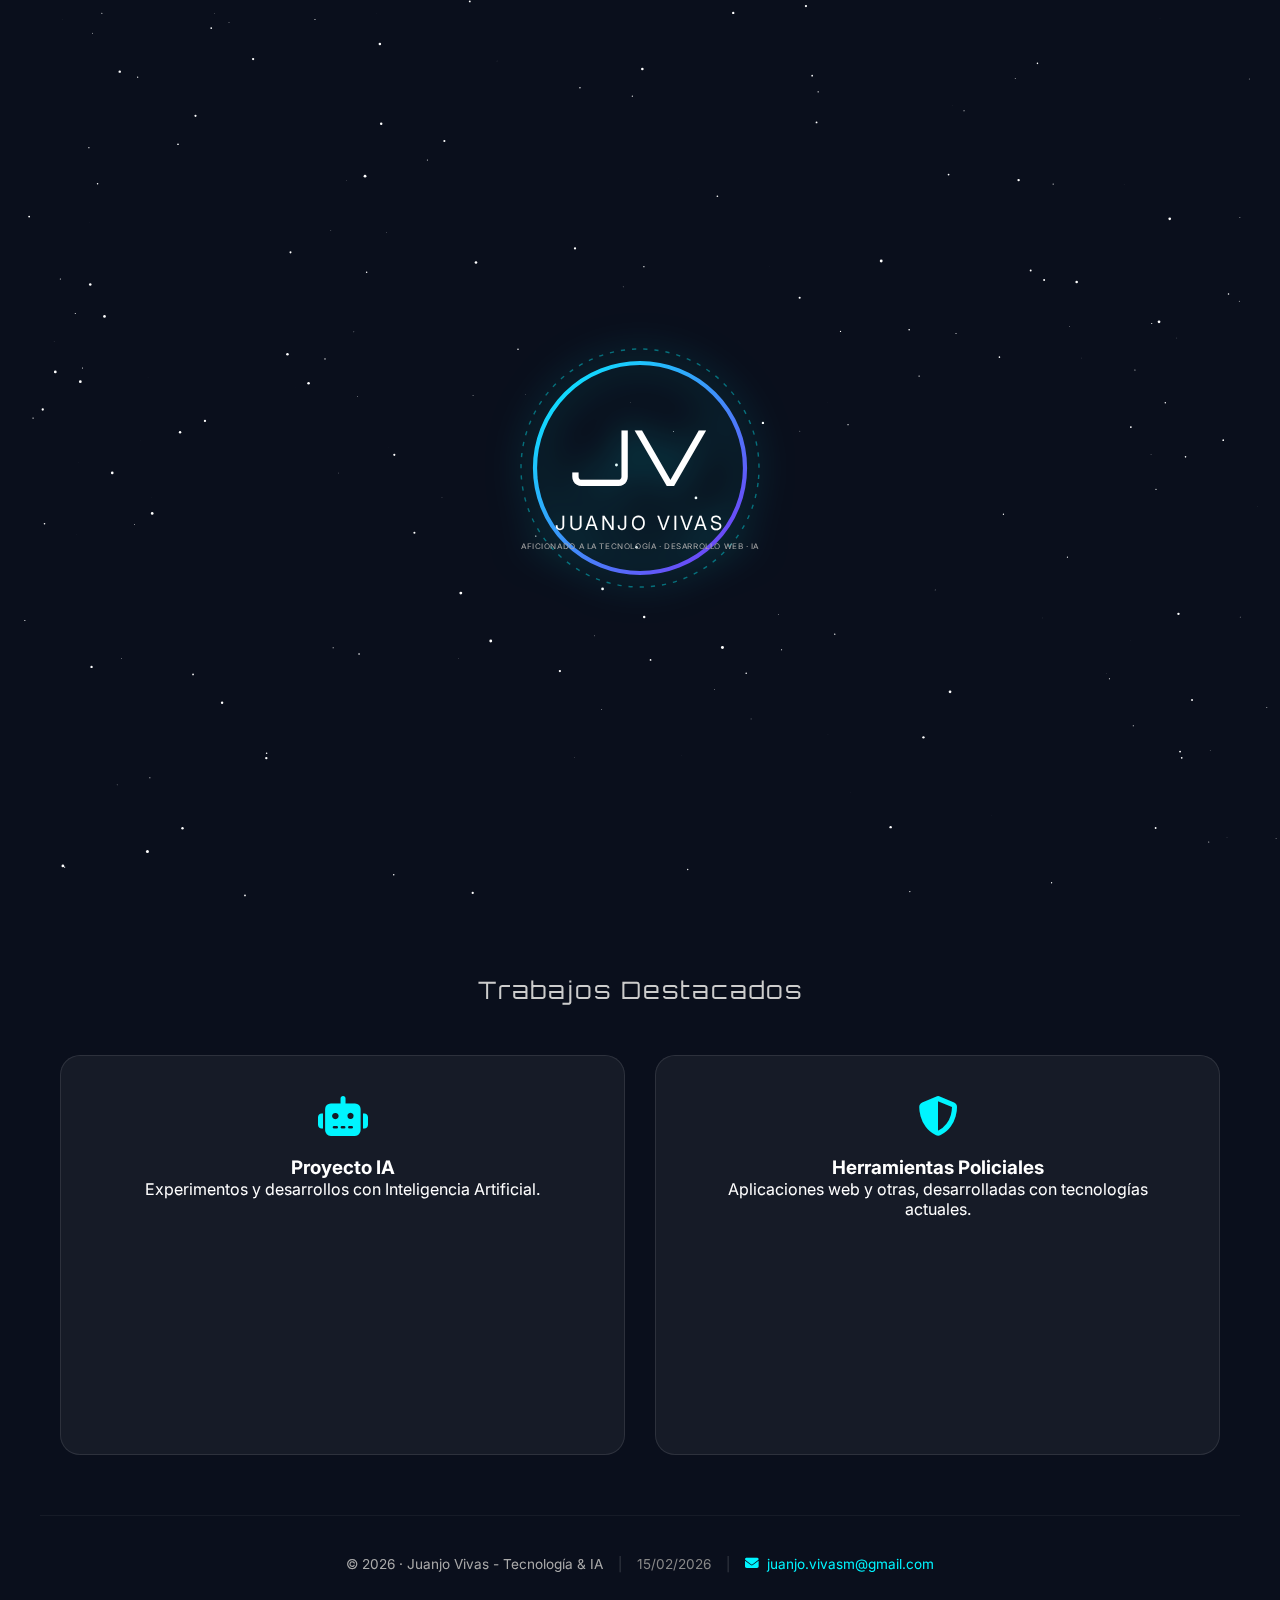
<file: index.html>
<!DOCTYPE html>
<html lang="es">
<head>
  <meta charset="UTF-8">
  <meta name="viewport" content="width=device-width, initial-scale=1.0">
  <title>Juanjo Vivas | Informática & IA</title>
  <link href="https://cdnjs.cloudflare.com/ajax/libs/font-awesome/6.5.0/css/all.min.css" rel="stylesheet">
  <link href="https://fonts.googleapis.com/css2?family=Orbitron:wght@400;700&family=Inter:wght@300;400;600&display=swap" rel="stylesheet">
  <style>
    * { margin:0; padding:0; box-sizing:border-box; }
    body {
      font-family: 'Inter', sans-serif;
      background:#0a0f1c;
      color:#fff;
      overflow-x:hidden;
    }
    canvas {
      position:fixed;
      top:0;
      left:0;
      z-index:-1;
    }
    header {
      text-align:center;
      padding:100px 20px 50px;
      position:relative;
    }

    /* Sticky Mini Header */
    .mini-header{
      position:fixed;
      top:0;
      left:0;
      width:100%;
      height:70px;
      background:rgba(10,15,28,0.85);
      backdrop-filter:blur(10px);
      display:flex;
      align-items:center;
      justify-content:center;
      transform:translateY(-100%);
      transition:0.4s ease;
      z-index:1000;
    }
    .mini-header.active{ transform:translateY(0); }
    .mini-logo{
      font-family:'Orbitron', sans-serif;
      font-size:1.5rem;
      letter-spacing:3px;
      background:linear-gradient(90deg,#00f5ff,#7b2ff7);
      -webkit-background-clip:text;
      -webkit-text-fill-color:transparent;
    }

    section { padding:60px 20px; max-width:1200px; margin:auto; }
    
    h2 { 
      font-weight:300; 
      margin-bottom:50px; 
      color:#ccc; 
      font-family:'Orbitron', sans-serif; 
      letter-spacing:2px; 
      text-align: center;
    }

    .works { display:grid; grid-template-columns:repeat(auto-fit,minmax(300px,1fr)); gap:30px; }
    
    .work-card {
      background:rgba(255,255,255,0.05);
      padding:40px;
      border-radius:20px;
      transition:0.4s;
      position:relative;
      overflow:hidden;
      border: 1px solid rgba(255,255,255,0.1);
      display: flex;
      flex-direction: column;
      align-items: center;
      text-align: center;
      min-height: 400px;
    }

    .work-card i { font-size:2.5rem; margin-bottom:20px; color:#00f5ff; }

    /* GPS Dropdown Menu Overlay */
    .gps-menu {
      position: absolute;
      top: 0;
      left: 0;
      width: 100%;
      height: 100%;
      background: rgba(10, 15, 28, 0.98);
      backdrop-filter: blur(15px);
      display: flex;
      flex-direction: column;
      padding: 20px;
      opacity: 0;
      visibility: hidden;
      transition: 0.4s ease;
      z-index: 10;
      overflow-y: auto;
    }

    .work-card:hover .gps-menu,
    .work-card.active .gps-menu {
      opacity: 1;
      visibility: visible;
    }

    .gps-title {
      font-family: 'Orbitron', sans-serif;
      font-size: 0.8rem;
      color: #7b2ff7;
      margin-bottom: 20px;
      text-transform: uppercase;
      letter-spacing: 2px;
    }

    .gps-list {
      list-style: none;
      width: 100%;
      display: flex;
      flex-direction: column;
      gap: 12px;
    }

    .gps-button {
      text-decoration: none;
      color: #fff;
      display: flex;
      align-items: center;
      gap: 15px;
      padding: 12px;
      background: rgba(255,255,255,0.03);
      border-radius: 12px;
      transition: 0.3s;
      border: 1px solid rgba(0, 245, 255, 0.1);
    }

    .gps-icon-wrapper {
      width: 40px;
      height: 40px;
      border: 1px solid #00f5ff;
      border-radius: 50%;
      display: flex;
      justify-content: center;
      align-items: center;
      flex-shrink: 0;
      background: rgba(0, 245, 255, 0.05);
    }

    .gps-icon-wrapper i {
      font-size: 1rem;
      margin: 0;
      color: #00f5ff;
    }

    .gps-nav-arrow { transform: rotate(-45deg); }

    .gps-whatsapp i { color: #25D366; }

    .gps-text {
      font-family: 'Inter', sans-serif;
      font-size: 0.85rem;
      color: #ccc;
      transition: 0.3s;
      text-align: left;
      line-height: 1.2;
    }

    .gps-button:hover {
      background: rgba(0, 245, 255, 0.1);
      border-color: #00f5ff;
      transform: translateX(5px);
    }

    .gps-button:hover .gps-text { color: #fff; }

    .gps-button:hover .gps-icon-wrapper {
      background: #00f5ff;
      animation: pulseGps 1.5s infinite;
    }

    .gps-button:hover .gps-icon-wrapper i { color: #0a0f1c; }

    @keyframes pulseGps {
      0% { box-shadow: 0 0 0px rgba(0, 245, 255, 0.6); }
      50% { box-shadow: 0 0 15px rgba(0, 245, 255, 0.8); }
      100% { box-shadow: 0 0 0px rgba(0, 245, 255, 0.6); }
    }

    .logo-svg {
      width:280px;
      height:280px;
      margin:0 auto 30px;
      display:block;
      filter:drop-shadow(0 0 20px rgba(0,245,255,0.6));
    }

    footer { 
      padding: 40px 20px;
      max-width: 1200px;
      margin: 0 auto;
      display: flex;
      justify-content: center;
      align-items: center;
      gap: 15px;
      font-size: 0.85rem;
      border-top: 1px solid rgba(255,255,255,0.05);
      flex-wrap: wrap;
    }

    .footer-copy { color: #aaa; }
    .footer-separator { color: rgba(255,255,255,0.2); font-weight: 300; }
    .footer-date { color: #888; }
    .footer-email { 
      color: #00f5ff; 
      text-decoration: none; 
      transition: 0.3s;
      display: flex;
      align-items: center;
      gap: 8px;
    }
    .footer-email:hover { filter: brightness(1.2); text-decoration: underline; }

    @media (max-width: 768px) {
      footer { gap: 10px; flex-direction: column; text-align: center; }
      .footer-separator { display: none; }
    }
  </style>
</head>
<body>

<div class="mini-header" id="miniHeader">
  <div class="mini-logo">JV</div>
</div>

<canvas id="universe"></canvas>

<header>
  <div style="display:flex;flex-direction:column;justify-content:center;align-items:center;height:85vh;text-align:center;">
    <svg class="logo-svg" viewBox="0 0 400 400">
      <defs>
        <linearGradient id="logoGrad" x1="0%" y1="0%" x2="100%" y2="100%">
          <stop offset="0%" stop-color="#00f5ff" />
          <stop offset="100%" stop-color="#7b2ff7" />
        </linearGradient>
      </defs>
      <circle cx="200" cy="200" r="150" stroke="url(#logoGrad)" stroke-width="6" fill="none" />
      <circle cx="200" cy="200" r="170" stroke="#00f5ff" stroke-width="2" fill="none" stroke-dasharray="6 10" opacity="0.4">
        <animateTransform attributeName="transform" type="rotate" from="0 200 200" to="360 200 200" dur="40s" repeatCount="indefinite"/>
      </circle>
      <text x="50%" y="48%" text-anchor="middle" fill="#ffffff" font-size="110" font-family="Orbitron" dy=".3em">JV</text>
      <text x="50%" y="72%" text-anchor="middle" fill="#ffffff" font-size="28" font-family="Inter" letter-spacing="4">JUANJO VIVAS</text>
      <text x="50%" y="79%" text-anchor="middle" fill="#aaaaaa" font-size="11" font-family="Inter" letter-spacing="0.5" textLength="340" lengthAdjust="spacingAndGlyphs">
        AFICIONADO A LA TECNOLOGÍA · DESARROLLO WEB · IA
      </text>
    </svg>
  </div>
</header>

<section>
  <h2>Trabajos Destacados</h2>
  <div class="works">
    
    <div class="work-card" id="ia-card">
      <i class="fas fa-robot"></i>
      <h3>Proyecto IA</h3>
      <p>Experimentos y desarrollos con Inteligencia Artificial.</p>
      
      <div class="gps-menu">
        <span class="gps-title">Destinos Disponibles</span>
        <ul class="gps-list">
          <li>
            <a href="https://juanjo-cp18.github.io/NAVZBE/index.html" target="_blank" class="gps-button">
              <div class="gps-icon-wrapper">
                <i class="fas fa-location-arrow gps-nav-arrow"></i>
              </div>
              <span class="gps-text">Prototipo Navegación con avisos</span>
            </a>
          </li>
          <li>
            <a href="https://juanjo-cp18.github.io/JOC_ESCRITURA.html" target="_blank" class="gps-button">
              <div class="gps-icon-wrapper">
                <i class="fas fa-keyboard"></i>
              </div>
              <span class="gps-text">Juego de Escritura para Niños</span>
            </a>
          </li>
          <li>
            <a href="https://juanjo-cp18.github.io/JOC_MATEMATIQUES.html" target="_blank" class="gps-button">
              <div class="gps-icon-wrapper">
                <i class="fas fa-calculator"></i>
              </div>
              <span class="gps-text">Juego de Matemáticas para Niños</span>
            </a>
          </li>
          <li>
            <a href="https://juanjo-cp18.github.io/CAIXADIARIA/CaixaDiaria.html" target="_blank" class="gps-button">
              <div class="gps-icon-wrapper">
                <i class="fas fa-calculator"></i>
              </div>
              <span class="gps-text">Calculadora Caixa Diària</span>
            </a>
          </li>
          <li>
            <a href="https://juanjo-cp18.github.io/App_Whatssap/index.html" target="_blank" class="gps-button">
              <div class="gps-icon-wrapper gps-whatsapp">
                <i class="fab fa-whatsapp"></i>
              </div>
              <span class="gps-text">Envío recordatorio de cita</span>
            </a>
          </li>
        </ul>
      </div>
    </div>

    <div class="work-card">
      <i class="fas fa-shield-halved"></i>
      <h3>Herramientas Policiales</h3>
      <p>Aplicaciones web y otras, desarrolladas con tecnologías actuales.</p>
    </div>

  </div>
</section>

<footer>
  <span class="footer-copy">© 2026 · Juanjo Vivas - Tecnología & IA</span>
  <span class="footer-separator">|</span>
  <span class="footer-date">15/02/2026</span>
  <span class="footer-separator">|</span>
  <a href="mailto:juanjo.vivasm@gmail.com" class="footer-email">
    <i class="fas fa-envelope"></i> juanjo.vivasm@gmail.com
  </a>
</footer>

<script>
  const canvas = document.getElementById('universe');
  const ctx = canvas.getContext('2d');
  function resize() {
    canvas.width = window.innerWidth;
    canvas.height = window.innerHeight;
  }
  window.addEventListener('resize', resize);
  resize();

  let stars = [];
  for(let i=0;i<200;i++){
    stars.push({
      x:Math.random()*canvas.width,
      y:Math.random()*canvas.height,
      radius:Math.random()*1.5,
      vx:(Math.random()-0.5)*0.5,
      vy:(Math.random()-0.5)*0.5
    });
  }

  function animate(){
    ctx.clearRect(0,0,canvas.width,canvas.height);
    ctx.fillStyle='white';
    stars.forEach(s=>{
      ctx.beginPath();
      ctx.arc(s.x,s.y,s.radius,0,Math.PI*2);
      ctx.fill();
      s.x+=s.vx; s.y+=s.vy;
      if(s.x<0) s.x=canvas.width; if(s.x>canvas.width) s.x=0;
      if(s.y<0) s.y=canvas.height; if(s.y>canvas.height) s.y=0;
    });
    requestAnimationFrame(animate);
  }
  animate();

  const miniHeader = document.getElementById('miniHeader');
  window.addEventListener('scroll',()=>{
    if(window.scrollY > window.innerHeight * 0.5) miniHeader.classList.add('active');
    else miniHeader.classList.remove('active');
  });

  const iaCard = document.getElementById('ia-card');
  iaCard.addEventListener('click', (e) => {
    if(!e.target.closest('.gps-button')) {
      iaCard.classList.toggle('active');
    }
  });
</script>

</body>
</html>
</file>
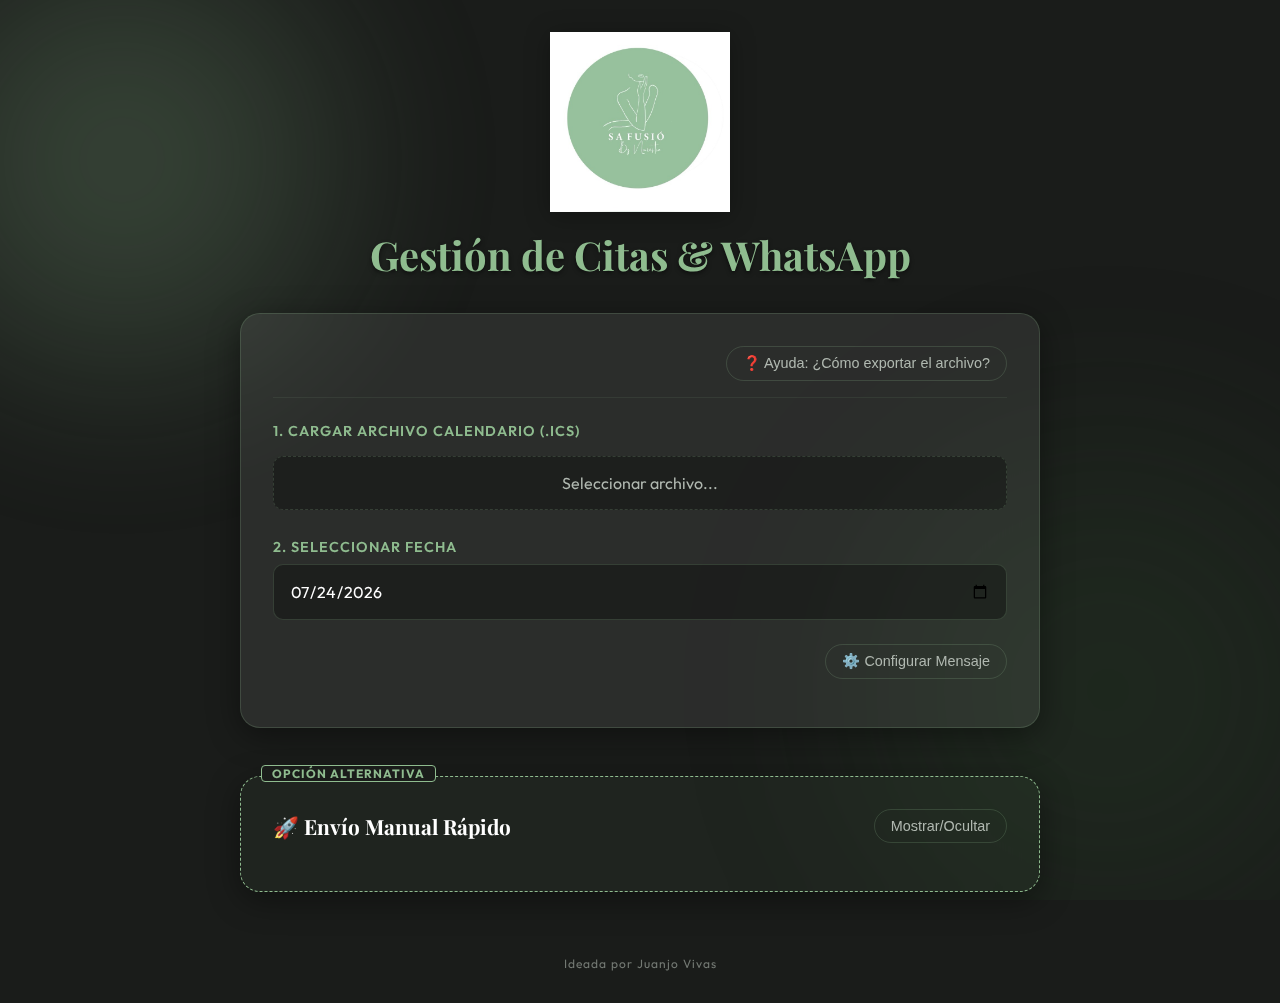
<file: App_Whatssap/index.html>
<!DOCTYPE html>
<html lang="es">

<head>
    <meta charset="UTF-8">
    <meta name="viewport" content="width=device-width, initial-scale=1.0">
    <title>Sa Fusió By Nurestic - Gestión de Citas</title>
    <link rel="stylesheet" href="styles.css">
    <link
        href="https://fonts.googleapis.com/css2?family=Outfit:wght@300;400;600&family=Playfair+Display:wght@400;700&display=swap"
        rel="stylesheet">
</head>

<body>
    <div class="background-blobs">
        <div class="blob blob-1"></div>
        <div class="blob blob-2"></div>
    </div>

    <div class="app-container">
        <header>
            <div class="logo-container">
                <img src="logo.jpg" alt="Sa Fusió By Nurestic Logo" class="app-logo">
            </div>
            <h1 class="app-title">Gestión de Citas & WhatsApp</h1>
        </header>

        <main>
            <section class="controls-card glass-panel">
                <!-- Botón de ayuda destacado al inicio -->
                <div class="help-action-container">
                    <button id="helpBtn" class="secondary-btn">❓ Ayuda: ¿Cómo exportar el archivo?</button>
                </div>

                <div class="input-group">
                    <div class="label-row">
                        <label for="icsFile">1. Cargar Archivo Calendario (.ics)</label>
                    </div>
                    <div class="file-upload-wrapper">
                        <input type="file" id="icsFile" accept=".ics">
                        <span class="file-custom-label">Seleccionar archivo...</span>
                    </div>
                </div>

                <div class="input-group">
                    <label for="dateSelect">2. Seleccionar Fecha</label>
                    <input type="date" id="dateSelect">
                </div>

                <div class="config-toggle">
                    <button id="toggleConfigBtn" class="secondary-btn">⚙️ Configurar Mensaje</button>
                </div>

                <div id="configPanel" class="config-panel hidden">
                    <label for="messageTemplate">Plantilla del Mensaje:</label>
                    <textarea id="messageTemplate"
                        rows="4">Le recordamos que tiene cita con nuestro equipo de Sa Fusió By Nurestic: {fecha} a las {hora}.</textarea>
                    <div class="config-footer">
                        <p class="help-text">Variables: {fecha}, {hora}</p>
                        <button id="saveConfigBtn" class="action-btn">Guardar Cambios 💾</button>
                    </div>
                </div>
            </section>

            <!-- Nueva Sección de Envío Manual -->
            <section class="manual-card glass-panel">
                <div class="manual-header">
                    <h3>🚀 Envío Manual Rápido</h3>
                    <button id="toggleManualBtn" class="secondary-btn">Mostrar/Ocultar</button>
                </div>
                <div id="manualPanel" class="manual-panel hidden">
                    <div class="input-group">
                        <label for="manualPhone">Teléfono (con prefijo si es extranjero):</label>
                        <input type="text" id="manualPhone" placeholder="Ej: 612345678">
                    </div>
                    <div class="input-group">
                        <label for="manualMessage">Mensaje:</label>
                        <textarea id="manualMessage" rows="3" placeholder="Escribe tu mensaje aquí..."></textarea>
                    </div>
                    <div style="text-align: right;">
                        <a href="#" id="manualSendBtn" target="_blank" class="whatsapp-btn disabled">Enviar WhatsApp
                            🚀</a>
                    </div>
                </div>
            </section>

            <section id="resultsSection" class="results-section hidden">
                <div class="results-header">
                    <h2>Citas Encontradas <span id="eventCount" class="badge">0</span></h2>
                    <button id="selectAllBtn" class="text-btn">Seleccionar Todo</button>
                </div>
                <div id="eventsList" class="events-list">
                    <!-- Los eventos se generarán aquí -->
                </div>
            </section>
        </main>

        <footer>
            <p class="credits">Ideada por Juanjo Vivas</p>
        </footer>
    </div>

    <!-- Modal de Ayuda -->
    <div id="helpModal" class="modal hidden">
        <div class="modal-content glass-panel">
            <button class="close-modal-top">&times;</button>
            <h3>Cómo exportar tu calendario</h3>
            <ol>
                <li>Abre <strong>Google Calendar</strong> en tu ordenador.</li>
                <li>En la parte superior derecha, haz clic en la rueda dentada ⚙️ y luego en
                    <strong>Configuración</strong>.</li>
                <li>En el menú de la izquierda, haz clic en <strong>Importar y exportar</strong>.</li>
                <li>Haz clic en <strong>Exportar</strong>.</li>
                <li>Se descargará un archivo ZIP. Ábrelo y extrae el archivo que termina en <strong>.ics</strong>.</li>
                <li>¡Ese es el archivo que debes subir aquí!</li>
            </ol>
            <div class="modal-actions">
                <a href="https://calendar.google.com" target="_blank" class="action-btn">Ir a Google Calendar ↗️</a>
                <button class="secondary-btn close-modal-bottom">Cerrar</button>
            </div>
        </div>
    </div>

    <script src="app.js"></script>
</body>

</html>
</file>
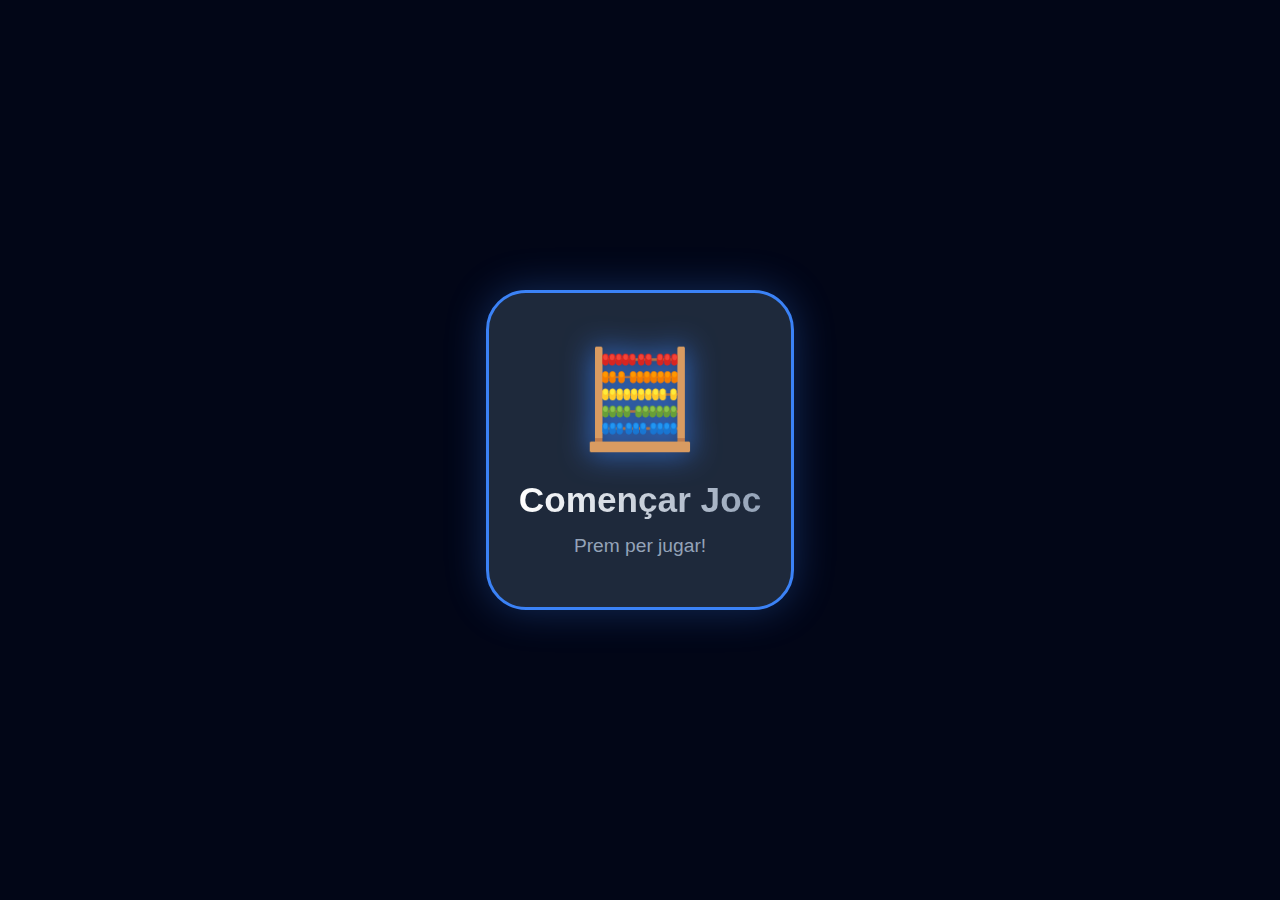
<file: JOCMATEMATIQUES/index.html>
<!DOCTYPE html>
<html lang="ca">
<head>
    <meta charset="UTF-8">
    <meta name="viewport" content="width=device-width, initial-scale=1.0">
    <title>ASTRO-MATES</title>
    <link rel="manifest" href="./manifest.json">
    <meta name="theme-color" content="#2196F3">
    <link rel="apple-touch-icon" href="./icon-512.png">
    <style>
        :root { --primary: #3b82f6; --bg: #020617; --surface: #1e293b; --accent: #f472b6; }
        body, html { margin: 0; padding: 0; min-height: 100%; background: var(--bg); color: white; font-family: 'Segoe UI', Tahoma, Geneva, Verdana, sans-serif; display: flex; justify-content: center; align-items: center; }
        .container { width: 100%; max-width: 400px; padding: 20px; text-align: center; }
        
        .card { background: var(--surface); padding: 50px 30px; border-radius: 40px; border: 3px solid var(--primary); transition: all 0.4s cubic-bezier(0.175, 0.885, 0.32, 1.275); cursor: pointer; text-decoration: none; color: inherit; display: flex; flex-direction: column; align-items: center; justify-content: center; box-shadow: 0 0 40px rgba(59, 130, 246, 0.3); }
        .card:hover { transform: scale(1.05); background: #243552; box-shadow: 0 0 60px rgba(59, 130, 246, 0.5); border-color: #60a5fa; }
        .card .icon { font-size: 6rem; margin-bottom: 25px; filter: drop-shadow(0 0 15px var(--primary)); }
        .card h2 { margin: 0 0 15px 0; font-size: 2.2rem; background: linear-gradient(to right, #ffffff, #94a3b8); -webkit-background-clip: text; -webkit-text-fill-color: transparent; }
        .card p { margin: 0; color: #94a3b8; font-size: 1.2rem; font-weight: 500; }
        
        /* Subtle animation for the icon */
        @keyframes float {
            0%, 100% { transform: translateY(0); }
            50% { transform: translateY(-10px); }
        }
        .icon { animation: float 3s ease-in-out infinite; }
    </style>
</head>
<body>
    <div class="container">
        <a href="./JOC_MATEMATIQUES.html" class="card">
            <div class="icon">🧮</div>
            <h2>Començar Joc</h2>
            <p>Prem per jugar!</p>
        </a>
    </div>

    <script>
        if ('serviceWorker' in navigator) {
            window.addEventListener('load', () => {
                navigator.serviceWorker.register('./sw.js')
                    .then(reg => console.log('SW registrat'))
                    .catch(err => console.log('SW error', err));
            });
        }
    </script>
</body>
</html>
</file>
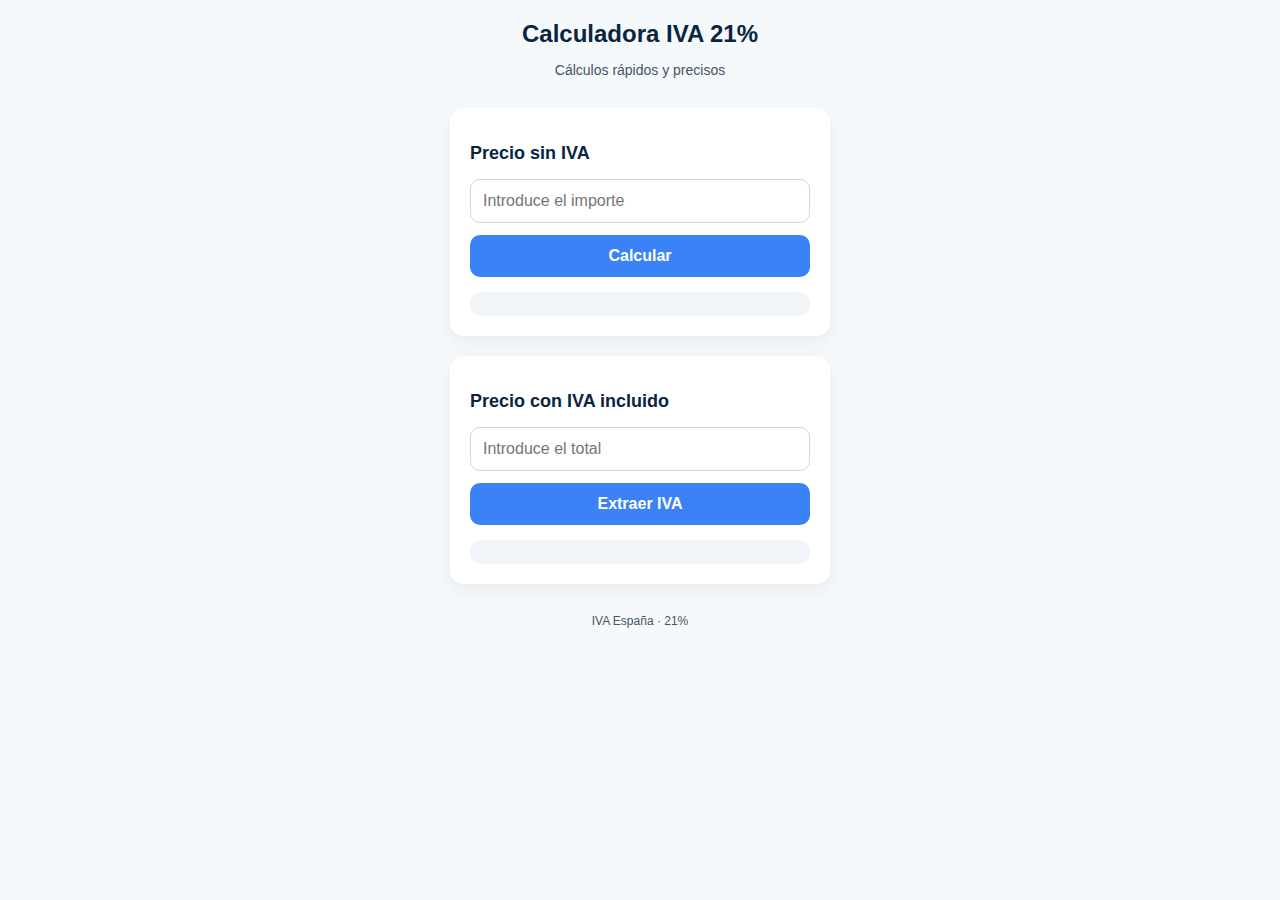
<file: CalculoIva.html>
<!DOCTYPE html>
<html lang="es">
<head>
<meta charset="UTF-8">
<meta name="viewport" content="width=device-width, initial-scale=1.0">
<title>Calculadora IVA 21%</title>

<style>
:root {
    --primary: #0A2540;
    --secondary: #425466;
    --accent: #3B82F6;
    --background: #F6F9FC;
    --card: #FFFFFF;
}

* {
    box-sizing: border-box;
}

body {
    margin: 0;
    font-family: -apple-system, BlinkMacSystemFont, "Segoe UI", Roboto, sans-serif;
    background: var(--background);
    color: var(--primary);
}

.container {
    max-width: 420px;
    margin: auto;
    padding: 20px;
}

header {
    text-align: center;
    margin-bottom: 30px;
}

header h1 {
    font-size: 24px;
    margin: 0;
}

header p {
    color: var(--secondary);
    font-size: 14px;
}

.card {
    background: var(--card);
    border-radius: 14px;
    padding: 20px;
    margin-bottom: 20px;
    box-shadow: 0 8px 20px rgba(0,0,0,0.05);
}

.card h2 {
    font-size: 18px;
    margin-bottom: 15px;
}

input {
    width: 100%;
    padding: 12px;
    border-radius: 10px;
    border: 1px solid #D1D5DB;
    font-size: 16px;
    margin-bottom: 12px;
}

input:focus {
    outline: none;
    border-color: var(--accent);
}

button {
    width: 100%;
    padding: 12px;
    border-radius: 10px;
    border: none;
    background: var(--accent);
    color: white;
    font-size: 16px;
    font-weight: 600;
    cursor: pointer;
}

button:hover {
    opacity: 0.95;
}

.result {
    margin-top: 15px;
    background: #F1F5F9;
    padding: 12px;
    border-radius: 10px;
    font-size: 15px;
}

.result span {
    display: block;
    margin-top: 5px;
}

footer {
    text-align: center;
    font-size: 12px;
    color: var(--secondary);
    margin-top: 30px;
}
</style>
</head>

<body>

<div class="container">

<header>
    <h1>Calculadora IVA 21%</h1>
    <p>Cálculos rápidos y precisos</p>
</header>

<div class="card">
    <h2>Precio sin IVA</h2>
    <input type="number" id="sinIva" placeholder="Introduce el importe">
    <button onclick="calcularDesdeSinIva()">Calcular</button>
    <div class="result" id="resultadoSinIva"></div>
</div>

<div class="card">
    <h2>Precio con IVA incluido</h2>
    <input type="number" id="conIva" placeholder="Introduce el total">
    <button onclick="extraerIva()">Extraer IVA</button>
    <div class="result" id="resultadoConIva"></div>
</div>

<footer>
    IVA España · 21%
</footer>

</div>

<script>
function calcularDesdeSinIva() {
    const precio = parseFloat(document.getElementById("sinIva").value);
    if (isNaN(precio)) return;

    const iva = precio * 0.21;
    const total = precio * 1.21;

    document.getElementById("resultadoSinIva").innerHTML = `
        <span>IVA (21%): <strong>€${iva.toFixed(2)}</strong></span>
        <span>Total: <strong>€${total.toFixed(2)}</strong></span>
    `;
}

function extraerIva() {
    const total = parseFloat(document.getElementById("conIva").value);
    if (isNaN(total)) return;

    const base = total / 1.21;
    const iva = total - base;

    document.getElementById("resultadoConIva").innerHTML = `
        <span>Base imponible: <strong>€${base.toFixed(2)}</strong></span>
        <span>IVA incluido: <strong>€${iva.toFixed(2)}</strong></span>
    `;
}
</script>

</body>
</html>
</file>
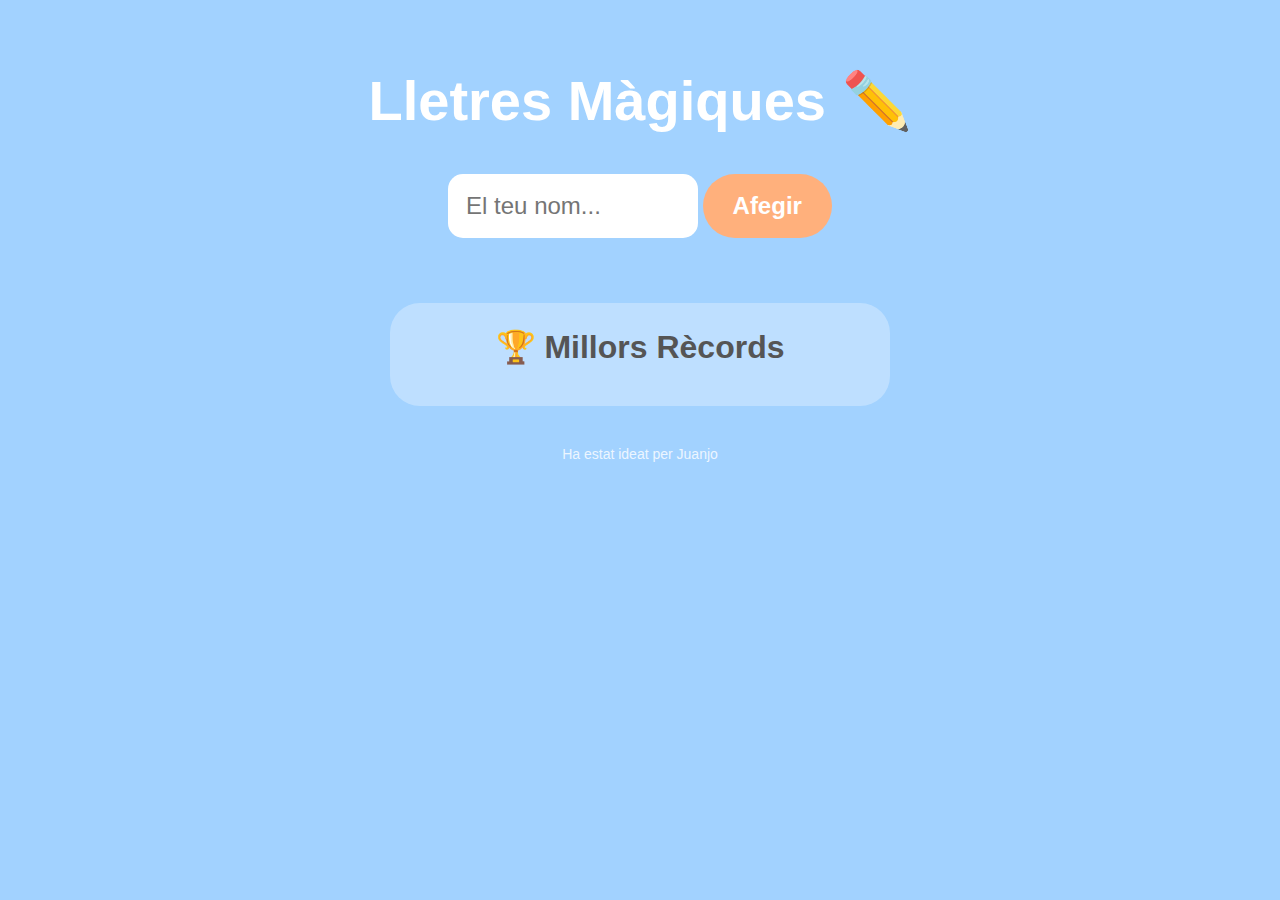
<file: JOC_ESCRITURA.html>
<!DOCTYPE html>
<html lang="ca">
<head>
    <meta charset="UTF-8">
    <meta name="viewport" content="width=device-width, initial-scale=1.0, viewport-fit=cover">
    <title>Lletres Màgiques PRO</title>
    
    <meta name="apple-mobile-web-app-capable" content="yes">
    <meta name="apple-mobile-web-app-status-bar-style" content="black-translucent">
    <meta name="mobile-web-app-capable" content="yes">
    <meta name="theme-color" content="#a2d2ff">

    <link rel="apple-touch-icon" href="https://cdn-icons-png.flaticon.com/512/588/588395.png">
    <link rel="icon" href="https://cdn-icons-png.flaticon.com/512/588/588395.png">

    <style>
        :root { 
            --fons: #fefaf0; 
            --primari: #ffb07c; 
            --exit: #b9fbc0; 
            --error: #ffcfd2; 
            --cel: #a2d2ff; 
            --text: #555;
        }
        
        * { box-sizing: border-box; -webkit-tap-highlight-color: transparent; }

        html, body { 
            margin: 0; padding: 0;
            background-color: var(--fons); 
            font-family: 'Comic Sans MS', cursive, sans-serif; 
            min-height: 100%;
            overflow-x: hidden;
            -webkit-overflow-scrolling: touch;
        }

        /* Pantalla d'inici amb lletres més grans */
        #pantalla-usuari { 
            display: flex; flex-direction: column; align-items: center; 
            padding: 30px 20px; color: white; background: var(--cel);
            min-height: 100vh; text-align: center;
        }
        #pantalla-usuari h1 { font-size: 3.5rem; margin-bottom: 40px; }

        #joc-contenedor { display: none; flex-direction: row; min-height: 100vh; }

        #panell-lateral { 
            width: 220px; background: white; border-right: 4px solid #f0f0f0; 
            display: flex; flex-direction: column; align-items: center; 
            padding: 20px 10px; flex-shrink: 0;
        }

        #zona-principal { 
            flex-grow: 1; display: flex; flex-direction: column; 
            align-items: center; padding: 10px; gap: 15px; width: 100%;
        }

        @media (max-width: 850px) {
            #joc-contenedor { flex-direction: column; }
            #panell-lateral { 
                width: 100%; flex-direction: row; justify-content: space-around; 
                border-right: none; border-bottom: 4px solid #f0f0f0;
                padding: 10px; position: sticky; top: 0; z-index: 10;
            }
            #llista-nivells { display: none; }
        }

        canvas { 
            background: white; border-radius: 20px; border: 4px solid var(--cel); 
            max-width: 95vw; height: auto;
            box-shadow: 0 8px 15px rgba(0,0,0,0.05); 
            touch-action: none; 
        }

        #capa-premi {
            position: fixed; inset: 0; pointer-events: none;
            display: flex; align-items: center; justify-content: center;
            z-index: 1000; opacity: 0; font-size: 10rem;
        }
        .animar-premi { animation: popEstrella 1.2s ease-out forwards; }
        @keyframes popEstrella {
            0% { transform: scale(0.2); opacity: 0; }
            20% { opacity: 1; transform: scale(1.5); }
            50% { opacity: 1; transform: scale(1); }
            100% { opacity: 0; transform: translateY(-200px); }
        }

        #cartell-nivell {
            position: fixed; top: 50%; left: 50%; transform: translate(-50%, -50%) scale(0);
            background: var(--primari); color: white; padding: 40px 60px;
            border-radius: 40px; font-size: 3.5rem; z-index: 2000;
            box-shadow: 0 10px 30px rgba(0,0,0,0.2); pointer-events: none;
            transition: transform 0.5s cubic-bezier(0.175, 0.885, 0.32, 1.275);
            text-align: center; border: 8px solid white;
        }
        #cartell-nivell.show { transform: translate(-50%, -50%) scale(1); }

        .perfil-card { 
            background: white; color: var(--text); padding: 20px; border-radius: 20px; 
            width: 150px; cursor: pointer; margin: 15px; text-align: center; 
            box-shadow: 0 4px 6px rgba(0,0,0,0.05); position: relative;
            font-size: 1.5rem;
        }
        
        .btn-eliminar {
            position: absolute; top: -10px; right: -10px;
            background: var(--error); color: #8b3a3a; border-radius: 50%;
            width: 35px; height: 35px; display: flex; align-items: center;
            justify-content: center; font-size: 18px; font-weight: bold;
            box-shadow: 0 2px 4px rgba(0,0,0,0.1);
        }

        .nivell-item { padding: 12px; margin: 6px; border-radius: 12px; font-size: 1.2rem; width: 90%; text-align: center; background: #f9f9f9; color: #888; }
        .nivell-item.actiu { background: var(--primari); color: white; font-weight: bold; }
        .nivell-item.completat { background: var(--exit); color: #2d5a27; }

        button { cursor: pointer; border: none; border-radius: 60px; font-weight: bold; font-family: inherit; transition: transform 0.1s; }
        button:active { transform: scale(0.95); }
        
        /* Botons el doble de grans */
        .btn-accio { padding: 20px 40px; color: var(--text); font-size: 1.8rem; box-shadow: 0 6px 0 rgba(0,0,0,0.05); }
        
        input { padding: 18px; border-radius: 15px; border: none; width: 250px; outline: none; font-family: inherit; font-size: 1.5rem; }

        .credits { font-size: 14px; opacity: 0.8; margin-top: 40px; color: #fff; }

        .grup-botons { display: flex; gap: 20px; margin: 10px 0; }
    </style>
</head>
<body>

<div id="capa-premi">🌟</div>
<div id="cartell-nivell">🎉 NIVELL SUPERAT! 🎉</div>

<div id="pantalla-usuari">
    <h1>Lletres Màgiques ✏️</h1>
    <div style="margin-bottom: 35px;">
        <input type="text" id="nou-nom" placeholder="El teu nom...">
        <button onclick="crearUsuari()" style="background: var(--primari); padding:18px 30px; color:white; font-size:1.5rem;">Afegir</button>
    </div>
    <div class="llista-perfils" id="llista-perfils" style="display:flex; flex-wrap:wrap; justify-content:center; width: 100%;"></div>
    
    <div id="ranking-container" style="width: 100%; max-width: 500px; margin-top: 30px; background: rgba(255,255,255,0.3); padding: 25px; border-radius: 30px; color: #555;">
        <h2 style="margin:0; font-size: 2rem;">🏆 Millors Rècords</h2>
        <div id="llista-ranking" style="font-size: 1.5rem; margin-top: 15px;"></div>
    </div>

    <div class="credits">Ha estat ideat per Juanjo</div>
</div>

<div id="joc-contenedor">
    <div id="panell-lateral">
        <div id="info-usuari" style="color: var(--text); font-size: 1.8rem;"></div>
        <div style="font-size: 2.5rem; margin: 15px 0;">⭐ <span id="num-totals">0</span></div>
        <div id="llista-nivells" style="width: 100%;"></div>
        <button onclick="tornarAInici()" style="background:#f0f0f0; color:#888; padding:15px; margin-top:auto; width:100%; border-radius: 15px; font-size: 1.2rem;">Sortir</button>
    </div>

    <div id="zona-principal">
        <div id="contenidor-vides" style="font-size: 3.5rem;">❤️❤️❤️</div>
        
        <div id="targeta" style="background:white; padding:20px; border-radius:30px; text-align:center; min-width: 300px; box-shadow: 0 4px 15px rgba(0,0,0,0.05); border: 5px solid #fff;">
            <div id="imatge-paraula" style="font-size:100px; line-height: 1.2;"></div>
            <div id="nom-paraula" style="font-size:60px; font-weight:bold; border-top:4px dashed #f0f0f0; color: #444; margin-top: 10px; padding-top: 10px;"></div>
        </div>

        <div class="grup-botons">
            <button onclick="netejar()" class="btn-accio" style="background:var(--error); color: #8b3a3a;">Esborrar</button>
            <button class="btn-revisar btn-accio" onclick="comprovar()" style="background:var(--exit); color: #2d5a27;">Revisar 👍</button>
        </div>
        
        <canvas id="pissarra"></canvas>
        
        <div class="grup-botons">
            <button onclick="netejar()" class="btn-accio" style="background:var(--error); color: #8b3a3a;">Esborrar</button>
            <button class="btn-revisar btn-accio" onclick="comprovar()" style="background:var(--exit); color: #2d5a27;">Revisar 👍</button>
        </div>
    </div>
</div>

<script>
    // La base de dades es manté igual per no afectar el funcionament
    const baseDeDades = [
        {p: "gat", i: "🐱"}, {p: "gos", i: "🐶"}, {p: "porc", i: "🐷"}, {p: "ruc", i: "🫏"},
        {p: "vaca", i: "🐮"}, {p: "lleó", i: "🦁"}, {p: "mico", i: "🐒"}, {p: "peix", i: "🐟"},
        {p: "ocell", i: "🐦"}, {p: "cavall", i: "🐴"}, {p: "ratolí", i: "🐭"}, {p: "serp", i: "🐍"},
        {p: "balena", i: "🐳"}, {p: "tauró", i: "🦈"}, {p: "pop", i: "🐙"}, {p: "cranc", i: "🦀"},
        {p: "abella", i: "🐝"}, {p: "cuc", i: "🐛"}, {p: "granota", i: "🐸"}, {p: "tortuga", i: "🐢"},
        {p: "elefant", i: "🐘"}, {p: "tigre", i: "🐯"}, {p: "gallina", i: "🐔"}, {p: "pollet", i: "🐥"},
        {p: "poma", i: "🍎"}, {p: "pa", i: "🥖"}, {p: "llet", i: "🥛"}, {p: "ou", i: "🥚"},
        {p: "formatge", i: "🧀"}, {p: "carn", i: "🥩"}, {p: "arròs", i: "🍚"}, {p: "sopa", i: "🥣"},
        {p: "gelat", i: "🍦"}, {p: "pizza", i: "🍕"}, {p: "mel", i: "🍯"}, {p: "suc", i: "🍹"},
        {p: "raïm", i: "🍇"}, {p: "pera", i: "🍐"}, {p: "plàtan", i: "🍌"}, {p: "cirera", i: "🍒"},
        {p: "llimona", i: "🍋"}, {p: "taronja", i: "🍊"}, {p: "kiwi", i: "🥝"}, {p: "maduixa", i: "🍓"},
        {p: "casa", i: "🏠"}, {p: "taula", i: "🪑"}, {p: "llit", i: "🛏️"}, {p: "cadira", i: "🪑"},
        {p: "llapis", i: "✏️"}, {p: "goma", i: "🧼"}, {p: "llibre", i: "📖"}, {p: "clau", i: "🔑"},
        {p: "got", i: "🥛"}, {p: "pala", i: "🧹"}, {p: "raspall", i: "🪥"}, {p: "mirall", i: "🪞"},
        {p: "rellotge", i: "⌚"}, {p: "telèfon", i: "📱"}, {p: "motxilla", i: "🎒"}, {p: "tisores", i: "✂️"},
        {p: "martell", i: "🔨"}, {p: "galleda", i: "🪣"}, {p: "pilota", i: "⚽"}, {p: "nina", i: "🪆"},
        {p: "sol", i: "☀️"}, {p: "lluna", i: "🌙"}, {p: "estel", i: "⭐"}, {p: "arbre", i: "🌳"},
        {p: "flor", i: "🌻"}, {p: "cel", i: "☁️"}, {p: "mar", i: "🌊"}, {p: "riu", i: "🏞️"},
        {p: "muntanya", i: "⛰️"}, {p: "bosc", i: "🌲"}, {p: "platja", i: "🏖️"}, {p: "pedra", i: "🪨"},
        {p: "foc", i: "🔥"}, {p: "pluja", i: "🌧️"}, {p: "neu", i: "❄️"}, {p: "vent", i: "🌬️"},
        {p: "mà", i: "✋"}, {p: "peu", i: "🦶"}, {p: "nas", i: "👃"}, {p: "ull", i: "👁️"},
        {p: "boca", i: "👄"}, {p: "orella", i: "👂"}, {p: "cap", i: "🙆"}, {p: "dit", i: "☝️"},
        {p: "panxa", i: "🤰"}, {p: "dent", i: "🦷"}, {p: "coll", i: "🧣"}, {p: "braç", i: "💪"},
        {p: "cotxe", i: "🚗"}, {p: "tren", i: "🚂"}, {p: "avió", i: "✈️"}, {p: "nau", i: "🚀"},
        {p: "vaixell", i: "🚢"}, {p: "moto", i: "🏍️"}, {p: "bici", i: "🚲"}, {p: "bus", i: "🚌"},
        {p: "blau", i: "🟦"}, {p: "groc", i: "🟨"}, {p: "verd", i: "🟩"}, {p: "rosa", i: "🌸"},
        {p: "roig", i: "🟥"}, {p: "lila", i: "💜"}, {p: "blanc", i: "⬜"}, {p: "negre", i: "⬛"}
    ];

    let paraulesPendents = []; 
    let usuarios = JSON.parse(localStorage.getItem('joc_v6_final')) || {};
    let usuariActiu = null, nivelActual = 1, estrellesTotals = 0, paraulaActual = null;
    let traços = [], traçActual = [], dibuixant = false, intentsFallits = 0;
    let audioCtx = null;

    const canvas = document.getElementById('pissarra');
    const ctx = canvas.getContext('2d');

    function ajustarCanvas() {
        const ampleMax = Math.min(window.innerWidth - 40, 650);
        const alturaDisponible = window.innerHeight - (window.innerWidth < 850 ? 350 : 450);
        canvas.width = ampleMax;
        canvas.height = Math.max(180, Math.min(260, alturaDisponible)); 
        netejar();
    }

    window.addEventListener('resize', ajustarCanvas);
    window.addEventListener('orientationchange', () => setTimeout(ajustarCanvas, 300));

    function iniciarAudio() { if (!audioCtx) audioCtx = new (window.AudioContext || window.webkitAudioContext)(); }
    
    function sonar(f, durada = 0.2) {
        if (!audioCtx) return;
        const o = audioCtx.createOscillator();
        const g = audioCtx.createGain();
        o.frequency.setValueAtTime(f, audioCtx.currentTime);
        g.gain.exponentialRampToValueAtTime(0.01, audioCtx.currentTime + durada);
        o.connect(g); g.connect(audioCtx.destination);
        o.start(); o.stop(audioCtx.currentTime + durada);
    }

    function sonarNivell() {
        const notes = [261.63, 329.63, 392.00, 523.25];
        notes.forEach((f, i) => setTimeout(() => sonar(f, 0.4), i * 150));
    }

    function seleccionarUsuari(nom) {
        iniciarAudio();
        usuariActiu = nom; nivelActual = usuarios[nom].nivel || 1; estrellesTotals = usuarios[nom].estrelles || 0;
        document.getElementById('pantalla-usuari').style.display = 'none';
        document.getElementById('joc-contenedor').style.display = 'flex';
        document.getElementById('info-usuari').innerHTML = `<b>👤 ${nom}</b>`;
        ajustarCanvas();
        següentParaula();
    }

    function eliminarUsuari(e, nom) {
        e.stopPropagation(); 
        if(confirm(`Vols esborrar l'usuari ${nom}?`)) {
            delete usuarios[nom];
            localStorage.setItem('joc_v6_final', JSON.stringify(usuarios));
            renderPerfils();
        }
    }

    function animarPremi() {
        const capa = document.getElementById('capa-premi');
        capa.classList.remove('animar-premi');
        void capa.offsetWidth; 
        capa.classList.add('animar-premi');
    }

    function validar(llegit) {
        if(llegit === paraulaActual.p) {
            estrellesTotals++;
            sonar(523, 0.5);
            animarPremi(); 
            avançar();
        } else {
            intentsFallits++;
            actualitzarVides();
            sonar(150, 0.3);
            if (llegit.toLowerCase() === paraulaActual.p) alert("⚠️ Recorda fer-ho en MINÚSCULES!");
            else alert(`He llegit "${llegit}"`);
            netejar();
            if (intentsFallits >= 3) { alert("Canviem de paraula!"); següentParaula(); }
        }
    }

    async function comprovar() {
        if(traços.length === 0) return;
        const botons = document.querySelectorAll('.btn-revisar');
        botons.forEach(b => b.innerText = "...");
        
        const dades = { "options": "enable_pre_space", "requests": [{ "writing_guide": { "writing_area_width": canvas.width, "writing_area_height": canvas.height }, "ink": traços.map(t => [t.map(p => p[0]), t.map(p => p[1])]), "language": "ca" }] };
        try {
            const r = await fetch('https://www.google.com.tw/inputtools/request?ime=handwriting&app=autotext&cs=1&oe=UTF-8', {
                method: 'POST',
                headers: { 'Content-Type': 'application/json' },
                body: JSON.stringify(dades)
            });
            const res = await r.json();
            if(res[0] === "SUCCESS") validar(res[1][0][1][0]);
        } catch (e) { alert("Error de connexió"); }
        botons.forEach(b => b.innerText = "Revisar 👍");
    }

    function netejar() {
        ctx.clearRect(0,0,canvas.width,canvas.height); traços = [];
        ctx.strokeStyle = '#f5f5f5'; ctx.lineWidth = 2;
        const espai = canvas.height / 4;
        [1, 2, 3].forEach(i => { ctx.beginPath(); ctx.moveTo(0, espai*i); ctx.lineTo(canvas.width, espai*i); ctx.stroke(); });
        ctx.strokeStyle = '#555'; ctx.lineWidth = 6; ctx.lineCap = 'round';
    }

    function obtenirPos(e) {
        const r = canvas.getBoundingClientRect();
        const t = e.touches ? e.touches[0] : e;
        return { x: (t.clientX - r.left) * (canvas.width / r.width), y: (t.clientY - r.top) * (canvas.height / r.height) };
    }

    canvas.addEventListener('touchstart', (e) => { e.preventDefault(); dibuixant = true; traçActual = []; const p = obtenirPos(e); ctx.beginPath(); ctx.moveTo(p.x, p.y); });
    canvas.addEventListener('touchmove', (e) => { e.preventDefault(); const p = obtenirPos(e); ctx.lineTo(p.x, p.y); ctx.stroke(); traçActual.push([Math.round(p.x), Math.round(p.y)]); });
    canvas.addEventListener('touchend', () => { if(dibuixant) traços.push(traçActual); dibuixant = false; });
    canvas.addEventListener('mousedown', (e) => { dibuixant = true; traçActual = []; const p = obtenirPos(e); ctx.beginPath(); ctx.moveTo(p.x, p.y); });
    canvas.addEventListener('mousemove', (e) => { if(dibuixant) { const p = obtenirPos(e); ctx.lineTo(p.x, p.y); ctx.stroke(); traçActual.push([Math.round(p.x), Math.round(p.y)]); } });
    window.addEventListener('mouseup', () => { if(dibuixant) traços.push(traçActual); dibuixant = false; });

    function crearUsuari() {
        const nom = document.getElementById('nou-nom').value.trim();
        if(nom && !usuarios[nom]) {
            usuarios[nom] = { nivel: 1, estrelles: 0 };
            localStorage.setItem('joc_v6_final', JSON.stringify(usuarios));
            renderPerfils();
            document.getElementById('nou-nom').value = '';
        }
    }

    function renderPerfils() {
        const c = document.getElementById('llista-perfils'); c.innerHTML = '';
        for (let n in usuarios) {
            c.innerHTML += `
                <div class="perfil-card" onclick="seleccionarUsuari('${n}')">
                    <div class="btn-eliminar" onclick="eliminarUsuari(event, '${n}')">✕</div>
                    👤<br>${n}
                </div>`;
        }
        renderRanking();
    }

    function renderRanking() {
        const r = document.getElementById('llista-ranking'); r.innerHTML = '';
        Object.keys(usuarios).map(n=>({n, s:usuarios[n].estrelles})).sort((a,b)=>b.s-a.s).slice(0,5)
        .forEach((u,i)=> r.innerHTML += `<div style="display:flex;justify-content:space-between; margin-bottom:10px"><span>${i+1}. ${u.n}</span><span>${u.s}⭐</span></div>`);
    }

    function següentParaula() {
        if (paraulesPendents.length === 0) {
            paraulesPendents = [...baseDeDades].sort(() => Math.random() - 0.5);
        }
        paraulaActual = paraulesPendents.pop();
        intentsFallits = 0; 
        actualitzarVides();
        document.getElementById('imatge-paraula').innerText = paraulaActual.i;
        document.getElementById('nom-paraula').innerText = paraulaActual.p;
        document.getElementById('num-totals').innerText = estrellesTotals;
        renderNivells(); 
        netejar();
    }

    function actualitzarVides() { document.getElementById('contenidor-vides').innerHTML = "❤️".repeat(3-intentsFallits) + "🖤".repeat(intentsFallits); }

    function avançar() { 
        usuarios[usuariActiu].estrelles = estrellesTotals; 
        if(estrellesTotals > 0 && estrellesTotals % 5 === 0) {
            nivelActual++;
            usuarios[usuariActiu].nivel = nivelActual;
            setTimeout(() => {
                sonarNivell();
                const cartell = document.getElementById('cartell-nivell');
                cartell.innerText = `🎉 NIVELL ${nivelActual} 🎉`;
                cartell.classList.add('show');
                setTimeout(() => cartell.classList.remove('show'), 2000);
            }, 500);
        }
        localStorage.setItem('joc_v6_final', JSON.stringify(usuarios));
        setTimeout(següentParaula, 1000); 
    }
    
    function renderNivells() {
        const l = document.getElementById('llista-nivells'); l.innerHTML = '';
        for(let i=Math.max(1, nivelActual-2); i<=nivelActual+2; i++) {
            l.innerHTML += `<div class="nivell-item ${i===nivelActual?'actiu':(i<nivelActual?'completat':'')}">Nivell ${i}</div>`;
        }
    }

    function tornarAInici() { location.reload(); }
    window.onload = renderPerfils;
</script>
</body>
</html>
</file>
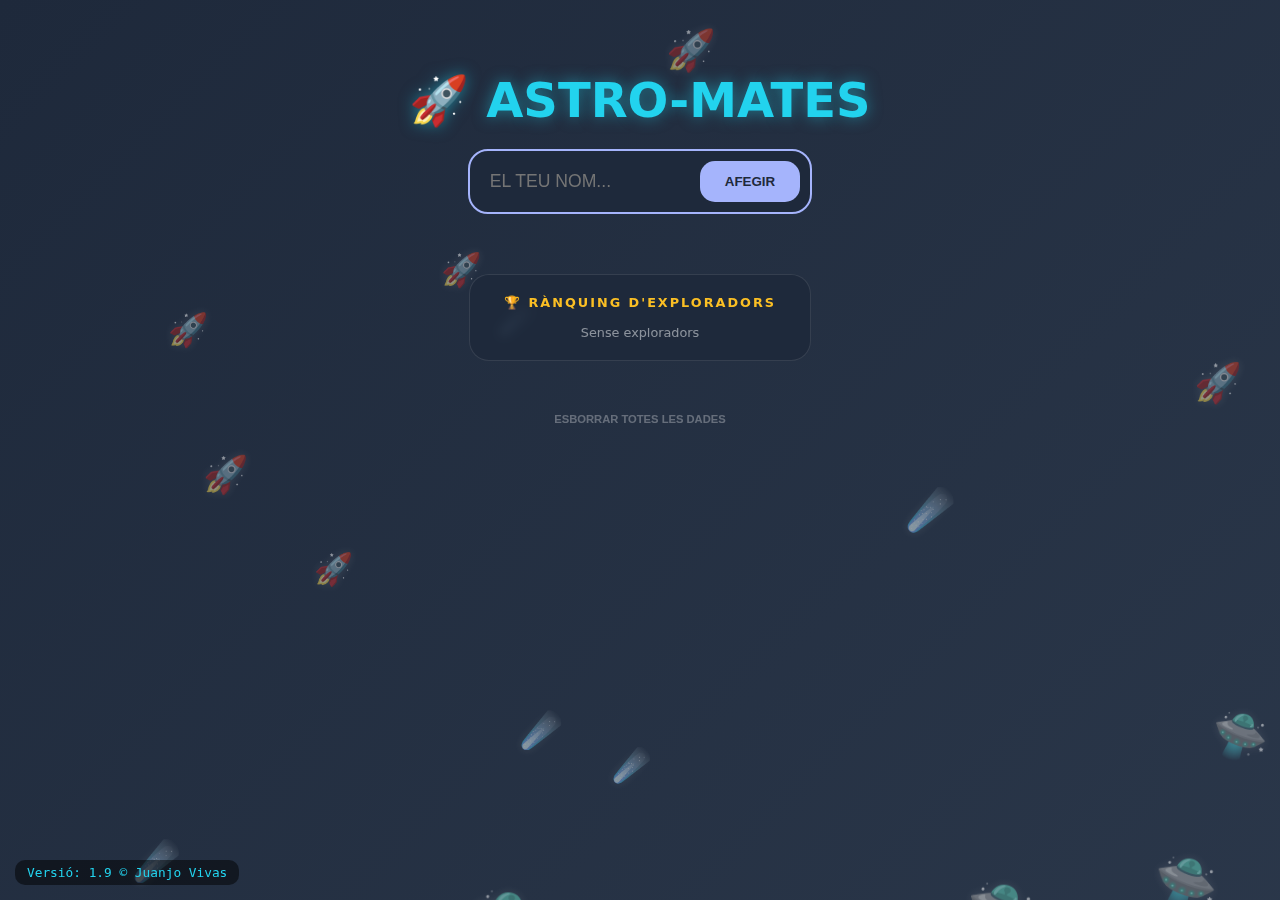
<file: JOC_MATEMATIQUES.html>
<!DOCTYPE html>
<html lang="ca">
<head>
<meta charset="UTF-8">
<meta name="viewport" content="width=device-width, initial-scale=1.0, maximum-scale=1.0, user-scalable=no">
<title>Astro-Mates 1.9</title>
<style>
:root {
    --bg-space: #1e293b;
    --panel-bg: rgba(30, 41, 59, 0.9);
    --neon-cyan: #22d3ee;
    --neon-purple: #a5b4fc;
    --neon-yellow: #fbbf24;
    --text-light: #f8fafc;
    --error: #fb7185;
    --success: #34d399;
}

@keyframes gradientBG {
    0% { background-position: 0% 50%; }
    50% { background-position: 100% 50%; }
    100% { background-position: 0% 50%; }
}

@keyframes shake {
    0%, 100% { transform: translate(-50%, -50%) scale(0); }
    10%, 90% { transform: translate(-52%, -50%) scale(1.2); }
    20%, 80% { transform: translate(-48%, -50%) scale(1.2); }
    30%, 50%, 70% { transform: translate(-52%, -52%) scale(1.2); }
    40%, 60% { transform: translate(-48%, -48%) scale(1.2); }
}

body {
    margin: 0;
    font-family: 'Segoe UI', system-ui, sans-serif;
    background: linear-gradient(-45deg, #1e293b, #334155, #2e3b4e, #1e293b);
    background-size: 400% 400%;
    animation: gradientBG 15s ease infinite;
    color: var(--text-light);
    min-height: 100vh;
    overflow: hidden;
    position: relative;
}

#background-objects {
    position: fixed;
    top: 0; left: 0; width: 100%; height: 100%;
    z-index: -1; overflow: hidden; pointer-events: none;
}

.space-obj { position: absolute; opacity: 0.5; filter: drop-shadow(0 0 5px rgba(255,255,255,0.2)); }

@keyframes flyDiagonal {
    from { transform: translate(-10%, 110vh) rotate(-45deg); }
    to { transform: translate(110%, -10vh) rotate(-45deg); }
}
@keyframes driftHorizontal {
    from { transform: translateX(-10%) translateY(0); }
    to { transform: translateX(110%) translateY(10vh); }
}
@keyframes tumble {
    0% { transform: translateY(-10vh) rotate(0deg); }
    100% { transform: translateY(110vh) rotate(360deg); }
}

/* PANTALLA INICIAL */
#pantalla-usuari {
    display: flex; flex-direction: column; align-items: center;
    padding: 40px 20px; height: 100vh; box-sizing: border-box;
    overflow-y: auto; position: relative; z-index: 10;
}

h1 { font-size: 3rem; color: var(--neon-cyan); text-shadow: 0 0 15px rgba(34, 211, 238, 0.5); margin-bottom: 20px; }

.input-group {
    background: var(--panel-bg); padding: 10px; border-radius: 20px;
    border: 2px solid var(--neon-purple); margin-bottom: 30px;
    display: flex; backdrop-filter: blur(5px);
}

#nou-nom { background: transparent; border: none; color: white; padding: 10px; font-size: 1.1rem; outline: none; width: 200px; text-transform: uppercase; }

#llista-perfils { display: flex; flex-wrap: wrap; gap: 15px; justify-content: center; width: 100%; max-width: 600px; margin-bottom: 20px; }

.perfil-card {
    background: var(--panel-bg); border: 1px solid rgba(255,255,255,0.2);
    border-radius: 20px; width: 110px; padding: 15px; cursor: pointer;
    text-align: center; position: relative; transition: 0.2s; backdrop-filter: blur(5px);
}
.perfil-card:hover { border-color: var(--neon-cyan); transform: scale(1.05); }

.btn-eliminar {
    position: absolute; top: -5px; right: -5px; background: var(--error);
    color: white; width: 24px; height: 24px; border-radius: 50%;
    display: flex; align-items: center; justify-content: center; font-size: 12px; border: 2px solid white; z-index: 20;
}

.footer-tag {
    position: fixed; bottom: 15px; left: 15px; background: rgba(0,0,0,0.5);
    padding: 5px 12px; border-radius: 10px; font-family: monospace; font-size: 0.8rem; color: var(--neon-cyan); z-index: 100;
}

/* JOC */
#joc { display: none; flex-direction: column; height: 100vh; position: relative; z-index: 10; }

#barra-superior {
    background: rgba(15, 23, 42, 0.85); padding: 10px 30px;
    display: flex; justify-content: space-between; align-items: center;
    border-bottom: 2px solid var(--neon-purple); backdrop-filter: blur(5px);
}

.stats-group { display: flex; gap: 20px; align-items: center; }
.stats-val { color: var(--neon-yellow); font-weight: bold; }

#zona-central { flex: 1; display: flex; flex-direction: column; align-items: center; justify-content: center; gap: 15px; }

#operacio { font-size: 6rem; font-weight: 900; text-shadow: 0 0 20px rgba(255,255,255,0.3); }

canvas { background: white; border: 6px solid var(--neon-purple); border-radius: 25px; touch-action: none; box-shadow: 0 10px 25px rgba(0,0,0,0.5); }

button {
    background: var(--neon-purple); color: #1e293b; border: none; border-radius: 15px;
    padding: 12px 25px; font-weight: bold; cursor: pointer; text-transform: uppercase;
}
button.success { background: var(--success); color: white; }
button.danger { background: var(--error); color: white; }

/* FEEDBACK VISUAL */
#feedback-visual {
    position: fixed; top: 50%; left: 50%; transform: translate(-50%, -50%) scale(0);
    font-size: 150px; z-index: 10000; pointer-events: none;
}

.animar-logro { transition: 0.5s cubic-bezier(0.17, 0.89, 0.32, 1.4); transform: translate(-50%, -50%) scale(1.5) !important; }
.animar-error { animation: shake 0.6s ease-in-out; }

#cartell {
    position: fixed; top: 50%; left: 50%; transform: translate(-50%, -50%) scale(0);
    background: var(--neon-yellow); color: #000; padding: 30px 60px;
    border-radius: 30px; font-size: 3rem; font-weight: 900; z-index: 9000; transition: 0.4s; pointer-events: none; text-align: center;
}
</style>
</head>
<body>

<div id="background-objects"></div>
<div id="feedback-visual">🏆</div>
<div id="cartell"></div>
<div class="footer-tag">Versió: 1.9 © Juanjo Vivas</div>

<div id="pantalla-usuari">
    <h1>🚀 ASTRO-MATES</h1>
    <div class="input-group">
        <input id="nou-nom" placeholder="EL TEU NOM..." autocomplete="off">
        <button onclick="crearUsuari()">AFEGIR</button>
    </div>
    <div id="llista-perfils"></div>
    <div style="background: var(--panel-bg); padding: 20px; border-radius: 20px; width: 300px; margin-top: 10px; border: 1px solid rgba(255,255,255,0.1); backdrop-filter: blur(5px);">
        <h3 style="margin: 0 0 15px 0; color:var(--neon-yellow); font-size: 0.8rem; text-align: center; letter-spacing: 2px;">🏆 RÀNQUING D'EXPLORADORS</h3>
        <div id="ranking"></div>
    </div>
    <button onclick="borrarTot()" style="margin-top: 40px; background: transparent; color: rgba(255,255,255,0.3); border: none; font-size: 0.7rem;">ESBORRAR TOTES LES DADES</button>
</div>

<div id="joc">
    <div id="barra-superior">
        <div class="stats-group">
            <span id="usuari-actiu" style="color:var(--neon-cyan); font-weight:bold;"></span>
            <div id="medalles-barra" style="font-size: 1.4rem;"></div>
        </div>
        <div class="stats-group">
            <div>NIVELL: <span id="nivell-num" class="stats-val">1</span></div>
            <div>⭐ <span id="estrelles-num" class="stats-val">0</span></div>
            <div id="vidas_display"></div>
            <button onclick="sortir()" style="padding: 5px 12px; font-size: 0.7rem;">SORTIR</button>
        </div>
    </div>
    <div id="zona-central">
        <div id="operacio"></div>
        <div style="position: relative;">
            <canvas id="canvas_joc" width="550" height="280"></canvas>
            <div id="api-feedback" style="position: absolute; bottom: -35px; width: 100%; text-align: center; color: var(--neon-cyan); font-weight: bold; font-size: 0.8rem; text-transform: uppercase;"></div>
        </div>
        <div style="display:flex; gap: 20px; margin-top: 25px;">
            <button onclick="netejar()" class="danger">ESBORRAR</button>
            <button onclick="comprovar()" class="success">COMPROVAR</button>
        </div>
    </div>
</div>

<script>
let usuarios = {};
try {
    const data = localStorage.getItem("mates_users");
    if(data) usuarios = JSON.parse(data);
} catch(e) { usuarios = {}; }

let usuariActiu = null;
let nivell = 1, estrelles = 0, medalles = [], resposta = 0, intents = 0;
let canvas, ctx, dib = false, traces = [], actual = [], audioCtx = null;

window.onload = function() {
    canvas = document.getElementById('canvas_joc');
    if(canvas) {
        ctx = canvas.getContext('2d');
        ctx.lineWidth = 9; ctx.lineCap = "round"; ctx.lineJoin = "round"; ctx.strokeStyle = "#1e293b";
        setupDrawingEvents();
    }
    renderPerfils();
    initBackgroundObjects();
};

function initBackgroundObjects() {
    const container = document.getElementById('background-objects');
    const types = [
        { emoji: '🚀', anim: 'flyDiagonal', size: 30, speed: 15 },
        { emoji: '🛸', anim: 'driftHorizontal', size: 40, speed: 25 },
        { emoji: '☄️', anim: 'tumble', size: 25, speed: 20 }
    ];
    for (let i = 0; i < 15; i++) createObject(container, types);
}

function createObject(container, types) {
    const el = document.createElement('div');
    const type = types[Math.floor(Math.random() * types.length)];
    el.className = 'space-obj'; el.innerText = type.emoji;
    el.style.fontSize = (type.size + Math.random()*15) + 'px';
    el.style.top = Math.random()*100 + 'vh'; el.style.left = Math.random()*100 + 'vw';
    el.style.animation = `${type.anim} ${type.speed + Math.random()*10}s linear ${Math.random()*-30}s infinite`;
    container.appendChild(el);
}

function so(freq, dur = 0.4){
    try {
        if(!audioCtx) audioCtx = new(window.AudioContext || window.webkitAudioContext)();
        const o = audioCtx.createOscillator(); const g = audioCtx.createGain();
        o.frequency.value = freq; o.connect(g); g.connect(audioCtx.destination);
        o.start(); g.gain.exponentialRampToValueAtTime(0.01, audioCtx.currentTime + dur); o.stop(audioCtx.currentTime + dur);
    } catch(e) {}
}

function soLogro() { [440, 554, 659].forEach((f, i) => setTimeout(() => so(f, 0.5), i * 150)); }
function soError() { so(150, 0.3); setTimeout(() => so(100, 0.5), 150); }

function mostrarFeedback(emoji, esError = false) {
    const el = document.getElementById("feedback-visual");
    el.innerText = emoji; el.className = ""; 
    void el.offsetWidth;
    el.className = esError ? "animar-error" : "animar-logro";
    setTimeout(() => { el.className = ""; el.style.transform = "translate(-50%, -50%) scale(0)"; }, 1500);
}

function crearUsuari(){
    const input = document.getElementById("nou-nom");
    let nom = input.value.trim().toUpperCase();
    if(!nom) return;
    if(usuarios[nom]) { alert("Aquest explorador ja existeix!"); return; }
    usuarios[nom] = { nivel: 1, estrelles: 0, medalles: [] };
    localStorage.setItem("mates_users", JSON.stringify(usuarios));
    input.value = ""; renderPerfils();
}

function eliminarUsuari(event, nom){
    event.stopPropagation();
    if(confirm(`Vols eliminar l'explorador ${nom}?`)){
        delete usuarios[nom];
        localStorage.setItem("mates_users", JSON.stringify(usuarios));
        renderPerfils();
    }
}

function renderPerfils(){
    let c = document.getElementById("llista-perfils");
    c.innerHTML = "";
    for(let n in usuarios){
        let div = document.createElement("div"); div.className = "perfil-card";
        div.innerHTML = `<div class="btn-eliminar" onclick="eliminarUsuari(event, '${n}')">✕</div><span style="font-size:2.5rem">👨‍🚀</span><div style="font-size:0.8rem; font-weight:bold">${n}</div>`;
        div.onclick = () => seleccionar(n); c.appendChild(div);
    }
    renderRanking();
}

function renderRanking(){
    let r = document.getElementById("ranking");
    let arr = Object.keys(usuarios).map(n => ({n, s: usuarios[n].estrelles || 0})).sort((a,b) => b.s - a.s);
    r.innerHTML = arr.length > 0 ? "" : "<div style='opacity:0.5; font-size:0.8rem; text-align:center;'>Sense exploradors</div>";
    arr.slice(0,5).forEach((u,i) => {
        r.innerHTML += `<div style="display:flex; justify-content:space-between; font-size:0.8rem; margin:5px 0;"><span>${i+1}. ${u.n}</span><span>${u.s} ⭐</span></div>`;
    });
}

function seleccionar(n){
    usuariActiu = n; let u = usuarios[n];
    nivell = u.nivel || 1; estrelles = u.estrelles || 0; medalles = u.medalles || []; intents = 0;
    document.getElementById("pantalla-usuari").style.display = "none";
    document.getElementById("joc").style.display = "flex";
    document.getElementById("usuari-actiu").innerText = "👨‍🚀 " + n;
    actualitzar(); novaOperacio();
}

async function comprovar(){
    if(traces.length === 0) return;
    document.getElementById("api-feedback").innerText = "📡 ANALITZANT...";
    try {
        let r = await fetch("https://www.google.com.tw/inputtools/request?ime=handwriting&app=autotext&cs=1&oe=UTF-8", {
            method: "POST", headers: { "Content-Type": "application/json" }, 
            body: JSON.stringify({options: "enable_pre_space", requests: [{writing_guide: { writing_area_width: canvas.width, writing_area_height: canvas.height }, ink: traces.map(t => [t.map(p => p[0]), t.map(p => p[1])]), language: "ca"}]})
        });
        let res = await r.json();
        let llegit = (res && res[1] && res[1][0] && res[1][0][1]) ? res[1][0][1][0] : "";
        llegit = llegit.replace(/[^0-9]/g,'');
        
        if(llegit !== "" && parseInt(llegit) === resposta){
            so(600); estrelles++;
            if(estrelles % 5 === 0) {
                nivell++; soLogro();
                let m = nivell >= 20 ? "💎" : (nivell >= 15 ? "🥇" : (nivell >= 10 ? "🥈" : "🥉"));
                if(!medalles.includes(m)) medalles.push(m);
                mostrarFeedback(nivell % 2 === 0 ? "🚀" : "🏆");
                cartell("🏅 NIVELL " + nivell);
            } else { cartell("MOLT BÉ!"); }
            intents = 0; guardar(); actualitzar(); setTimeout(novaOperacio, 1500);
        } else {
            soError(); intents++;
            mostrarFeedback(Math.random() > 0.5 ? "💥" : "👾", true);
            if(intents >= 3){
                cartell("ERA EL " + resposta); intents = 0;
                setTimeout(novaOperacio, 2000);
            } else { cartell("GAIREBÉ!"); }
            actualitzar();
        }
    } catch(e) { document.getElementById("api-feedback").innerText = "ERROR DE CONNEXIÓ"; }
    netejar();
}

function novaOperacio(){
    document.getElementById("api-feedback").innerText = "";
    let max = nivell > 5 ? 20 : 10;
    let tipus = (nivell >= 3 && Math.random() > 0.5) ? "-" : "+";
    let a = Math.floor(Math.random() * (max + 1)), b = Math.floor(Math.random() * (max + 1));
    if(tipus === "-") { if(b > a) [a, b] = [b, a]; resposta = a - b; }
    else { resposta = a + b; }
    document.getElementById("operacio").innerText = `${a} ${tipus} ${b} = ?`;
    netejar();
}

function netejar(){ if(ctx) ctx.clearRect(0, 0, canvas.width, canvas.height); traces = []; }
function guardar(){ if(usuariActiu){ usuarios[usuariActiu] = { nivel:nivell, estrelles:estrelles, medalles:medalles }; localStorage.setItem("mates_users", JSON.stringify(usuarios)); } }
function actualitzar(){
    document.getElementById("nivell-num").innerText = nivell;
    document.getElementById("estrelles-num").innerText = estrelles;
    document.getElementById("medalles-barra").innerText = medalles.join("");
    document.getElementById("vidas_display").innerText = "❤️".repeat(3 - intents) + "🖤".repeat(intents);
}
function cartell(t){
    let c = document.getElementById("cartell"); c.innerText = t;
    c.style.transform = "translate(-50%,-50%) scale(1)";
    setTimeout(() => c.style.transform = "translate(-50%,-50%) scale(0)", 2000);
}
function setupDrawingEvents() {
    const start = (e) => { e.preventDefault(); dib = true; actual = []; let p = pos(e.touches ? e.touches[0] : e); ctx.beginPath(); ctx.moveTo(p.x, p.y); };
    const move = (e) => { if (!dib) return; let p = pos(e.touches ? e.touches[0] : e); ctx.lineTo(p.x, p.y); ctx.stroke(); actual.push([Math.round(p.x), Math.round(p.y)]); };
    const stop = () => { if (dib) traces.push(actual); dib = false; };
    canvas.addEventListener("mousedown", start); canvas.addEventListener("mousemove", move); window.addEventListener("mouseup", stop);
    canvas.addEventListener("touchstart", start, {passive: false}); canvas.addEventListener("touchmove", move, {passive: false}); window.addEventListener("touchend", stop);
}
function pos(e) {
    const r = canvas.getBoundingClientRect();
    return { x: (e.clientX - r.left) * (canvas.width / r.width), y: (e.clientY - r.top) * (canvas.height / r.height) };
}
function borrarTot(){ if(confirm("Segur que vols esborrar TOTES les dades?")) { localStorage.clear(); location.reload(); } }
function sortir(){ location.reload(); }
</script>
</body>
</html>
</file>
<file: App_Whatssap/styles.css>
:root {
    --bg-dark: #1a1c1a;
    --text-main: #ffffff;
    --text-muted: #b0b8b0;
    --accent-sage: #8FBC8F;
    --accent-sage-light: #a8cba8;
    --glass-bg: rgba(255, 255, 255, 0.08);
    --glass-border: rgba(143, 188, 143, 0.2);
    --card-shadow: 0 8px 32px 0 rgba(0, 0, 0, 0.4);
    --font-heading: 'Playfair Display', serif;
    --font-body: 'Outfit', sans-serif;
}

* {
    box-sizing: border-box;
    margin: 0;
    padding: 0;
}

body {
    font-family: var(--font-body);
    background-color: var(--bg-dark);
    color: var(--text-main);
    min-height: 100vh;
    display: flex;
    justify-content: center;
    padding: 2rem;
    overflow-x: hidden;
    position: relative;
}

/* Background Effects */
.background-blobs {
    position: fixed;
    top: 0;
    left: 0;
    width: 100%;
    height: 100%;
    z-index: -1;
    overflow: hidden;
}

.blob {
    position: absolute;
    border-radius: 50%;
    filter: blur(80px);
    opacity: 0.3;
}

.blob-1 {
    top: -10%;
    left: -10%;
    width: 500px;
    height: 500px;
    background: radial-gradient(circle, var(--accent-sage), transparent);
}

.blob-2 {
    bottom: -10%;
    right: -10%;
    width: 600px;
    height: 600px;
    background: radial-gradient(circle, #2f4f2f, transparent);
}

.app-container {
    width: 100%;
    max-width: 800px;
    z-index: 1;
    display: flex;
    flex-direction: column;
}

header {
    text-align: center;
    margin-bottom: 2rem;
}

.logo-container {
    display: flex;
    justify-content: center;
    margin-bottom: 1rem;
}

/* Logo Styles - Natural Look & Smaller */
.app-logo {
    max-width: 180px;
    /* Reducido de 280px */
    height: auto;
    object-fit: contain;
    filter: drop-shadow(0 4px 12px rgba(0, 0, 0, 0.3));
}

/* App Title */
.app-title {
    font-family: var(--font-heading);
    color: var(--accent-sage);
    font-size: 2.5rem;
    margin-top: 0.5rem;
    text-shadow: 0 2px 4px rgba(0, 0, 0, 0.5);
}

/* Glass Panel */
.glass-panel {
    background: var(--glass-bg);
    backdrop-filter: blur(12px);
    -webkit-backdrop-filter: blur(12px);
    border: 1px solid var(--glass-border);
    border-radius: 20px;
    padding: 2rem;
    box-shadow: var(--card-shadow);
    margin-bottom: 2rem;
}

/* Help Action Container */
.help-action-container {
    text-align: right;
    margin-bottom: 1.5rem;
    border-bottom: 1px solid rgba(143, 188, 143, 0.1);
    padding-bottom: 1rem;
}

/* Inputs */
.input-group {
    margin-bottom: 1.5rem;
}

.label-row {
    display: flex;
    justify-content: space-between;
    align-items: center;
    margin-bottom: 0.5rem;
}

label {
    display: block;
    color: var(--accent-sage);
    font-weight: 600;
    font-size: 0.9rem;
    text-transform: uppercase;
    letter-spacing: 1px;
    margin-bottom: 0.5rem;
}

input[type="date"],
input[type="text"],
textarea {
    width: 100%;
    padding: 1rem;
    background: rgba(0, 0, 0, 0.3);
    border: 1px solid var(--glass-border);
    border-radius: 10px;
    color: var(--text-main);
    font-family: var(--font-body);
    font-size: 1rem;
    transition: border-color 0.3s;
}

input[type="date"]:focus,
input[type="text"]:focus,
textarea:focus {
    outline: none;
    border-color: var(--accent-sage);
}

/* File Upload Styling */
.file-upload-wrapper {
    position: relative;
    overflow: hidden;
    display: inline-block;
    width: 100%;
}

input[type="file"] {
    font-size: 100px;
    position: absolute;
    left: 0;
    top: 0;
    opacity: 0;
    cursor: pointer;
}

.file-custom-label {
    display: block;
    background: rgba(0, 0, 0, 0.3);
    border: 1px dashed var(--glass-border);
    border-radius: 10px;
    padding: 1rem;
    text-align: center;
    color: var(--text-muted);
    transition: all 0.3s;
}

.file-upload-wrapper:hover .file-custom-label {
    border-color: var(--accent-sage);
    color: var(--text-main);
}

/* Config Panel */
.config-toggle {
    text-align: right;
    margin-bottom: 1rem;
}

.secondary-btn {
    background: transparent;
    border: 1px solid var(--glass-border);
    color: var(--text-muted);
    padding: 0.5rem 1rem;
    border-radius: 20px;
    cursor: pointer;
    transition: all 0.3s;
    font-size: 0.9rem;
}

.secondary-btn:hover {
    border-color: var(--accent-sage);
    color: var(--accent-sage);
    background: rgba(143, 188, 143, 0.1);
}

.config-panel {
    background: rgba(0, 0, 0, 0.2);
    padding: 1rem;
    border-radius: 10px;
    margin-top: 1rem;
    border-left: 2px solid var(--accent-sage);
}

.config-footer {
    display: flex;
    justify-content: space-between;
    align-items: center;
    margin-top: 1rem;
}

.action-btn {
    background: var(--accent-sage);
    color: var(--bg-dark);
    border: none;
    padding: 0.5rem 1rem;
    border-radius: 5px;
    cursor: pointer;
    font-weight: bold;
    transition: all 0.2s;
    text-decoration: none;
    display: inline-block;
}

.action-btn:hover {
    background: var(--accent-sage-light);
}

.hidden {
    display: none !important;
}

.help-text {
    font-size: 0.8rem;
    color: var(--text-muted);
    margin-top: 0.5rem;
}

/* Manual Send Section - Distinct Style */
.manual-card {
    border: 1px dashed var(--accent-sage);
    background: rgba(143, 188, 143, 0.05);
    /* Tinte verde muy suave */
    margin-top: 3rem;
    /* Más separación del flujo principal */
    position: relative;
}

.manual-card::before {
    content: 'OPCIÓN ALTERNATIVA';
    position: absolute;
    top: -12px;
    left: 20px;
    background: var(--bg-dark);
    color: var(--accent-sage);
    padding: 0 10px;
    font-size: 0.75rem;
    letter-spacing: 1px;
    font-weight: bold;
    border: 1px solid var(--accent-sage);
    border-radius: 4px;
}

.manual-header {
    display: flex;
    justify-content: space-between;
    align-items: center;
    margin-bottom: 1rem;
}

.manual-header h3 {
    color: var(--text-main);
    /* Blanco para diferenciar del verde de títulos principales */
    font-family: var(--font-heading);
    margin: 0;
    font-size: 1.3rem;
    display: flex;
    align-items: center;
    gap: 0.5rem;
}

.manual-panel {
    margin-top: 1rem;
    padding-top: 1rem;
    border-top: 1px solid rgba(143, 188, 143, 0.1);
}

/* Results Section */
.results-header {
    display: flex;
    justify-content: space-between;
    align-items: center;
    margin-bottom: 1.5rem;
}

h2 {
    font-family: var(--font-heading);
    color: var(--text-main);
}

.badge {
    background: var(--accent-sage);
    color: var(--bg-dark);
    padding: 0.2rem 0.6rem;
    border-radius: 12px;
    font-size: 0.8rem;
    font-weight: bold;
    vertical-align: middle;
    margin-left: 0.5rem;
}

.text-btn {
    background: none;
    border: none;
    color: var(--accent-sage);
    cursor: pointer;
    text-decoration: underline;
    font-size: 0.9rem;
}

/* Event Cards */
.event-card {
    background: var(--glass-bg);
    border: 1px solid var(--glass-border);
    border-radius: 15px;
    padding: 1.5rem;
    margin-bottom: 1rem;
    display: flex;
    justify-content: space-between;
    align-items: center;
    transition: transform 0.2s;
}

.event-card:hover {
    transform: translateY(-2px);
    background: rgba(255, 255, 255, 0.08);
}

.event-info {
    flex: 1;
}

.event-time {
    color: var(--accent-sage);
    font-weight: bold;
    font-size: 1.1rem;
    margin-bottom: 0.3rem;
}

.event-desc {
    font-size: 1rem;
    margin-bottom: 0.5rem;
}

.event-phone {
    display: flex;
    align-items: center;
    gap: 0.5rem;
}

.phone-input {
    background: rgba(0, 0, 0, 0.2);
    border: 1px solid var(--glass-border);
    color: var(--text-muted);
    padding: 0.3rem 0.6rem;
    border-radius: 5px;
    font-size: 0.9rem;
    width: 150px;
}

.event-actions {
    display: flex;
    flex-direction: column;
    align-items: flex-end;
    gap: 1rem;
    margin-left: 1rem;
}

.whatsapp-btn {
    background: #25D366;
    color: white;
    border: none;
    padding: 0.6rem 1.2rem;
    border-radius: 25px;
    cursor: pointer;
    font-weight: bold;
    display: flex;
    align-items: center;
    gap: 0.5rem;
    text-decoration: none;
    transition: filter 0.2s;
}

.whatsapp-btn:hover {
    filter: brightness(1.1);
}

.whatsapp-btn.disabled {
    background: #555;
    cursor: not-allowed;
    opacity: 0.7;
}

/* Checkbox custom */
.select-checkbox {
    width: 20px;
    height: 20px;
    accent-color: var(--accent-sage);
    cursor: pointer;
}

/* Footer Credits */
footer {
    text-align: center;
    margin-top: auto;
    padding-top: 2rem;
}

.credits {
    font-size: 0.75rem;
    color: var(--text-muted);
    opacity: 0.6;
    letter-spacing: 1px;
}

/* Modal */
.modal {
    position: fixed;
    top: 0;
    left: 0;
    width: 100%;
    height: 100%;
    background: rgba(0, 0, 0, 0.8);
    display: flex;
    justify-content: center;
    align-items: center;
    z-index: 100;
}

.modal-content {
    width: 90%;
    max-width: 500px;
    position: relative;
    background: #1a1c1a;
    border: 1px solid var(--accent-sage);
    padding-top: 3rem;
    /* Espacio para la X */
}

.close-modal-top {
    position: absolute;
    top: 10px;
    right: 15px;
    background: transparent;
    border: none;
    font-size: 2.5rem;
    cursor: pointer;
    color: var(--accent-sage);
    padding: 0 10px;
    line-height: 1;
    transition: transform 0.2s;
    z-index: 10;
}

.close-modal-top:hover {
    transform: scale(1.1);
    color: var(--text-main);
}

.modal-content h3 {
    color: var(--accent-sage);
    margin-bottom: 1rem;
    font-family: var(--font-heading);
    text-align: center;
    margin-top: 0;
}

.modal-content ol {
    margin-left: 1.5rem;
    line-height: 1.6;
}

.modal-content li {
    margin-bottom: 0.5rem;
    color: var(--text-muted);
}

.modal-actions {
    display: flex;
    flex-direction: column;
    gap: 1rem;
    align-items: center;
    margin-top: 2rem;
    border-top: 1px solid rgba(143, 188, 143, 0.2);
    padding-top: 1.5rem;
}

.close-modal-bottom {
    width: 100%;
    text-align: center;
}

@media (max-width: 600px) {
    .event-card {
        flex-direction: column;
        align-items: flex-start;
    }

    .event-actions {
        width: 100%;
        flex-direction: row;
        justify-content: space-between;
        margin-left: 0;
        margin-top: 1rem;
    }
}
</file>
